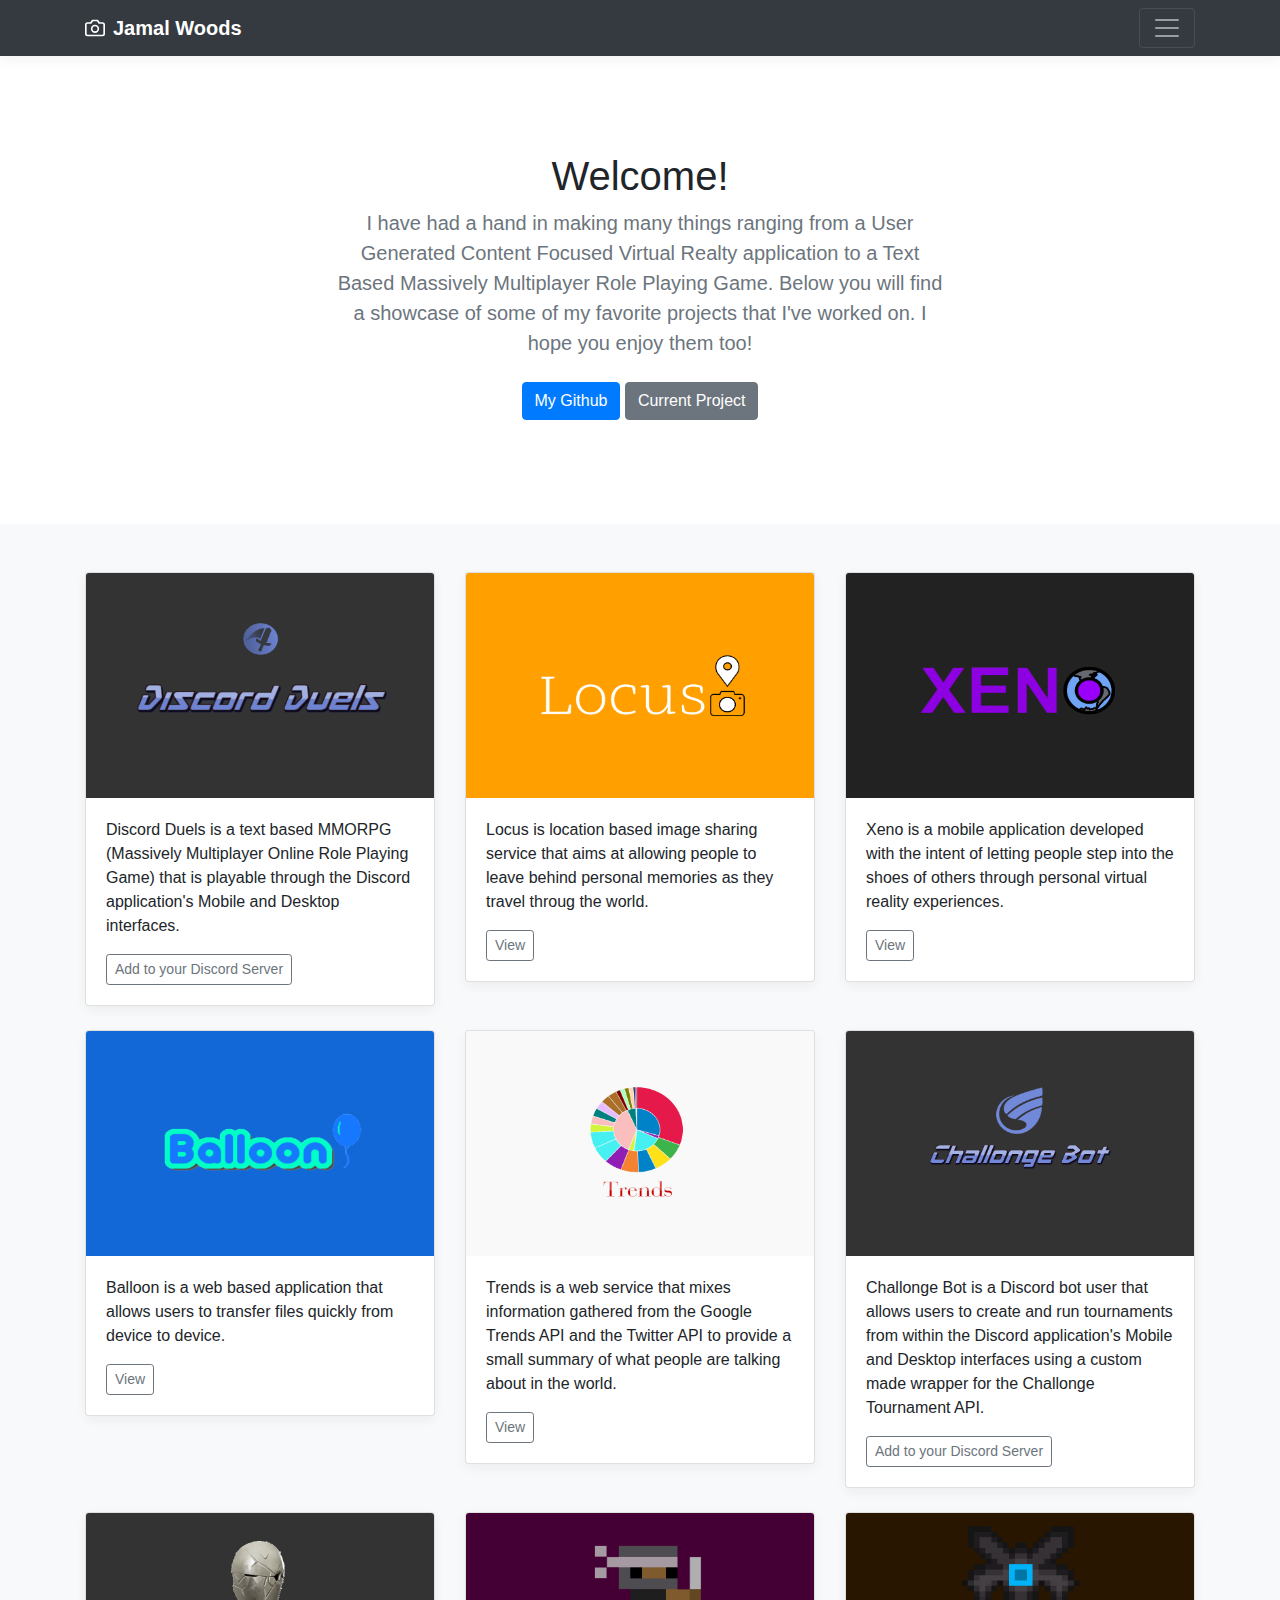
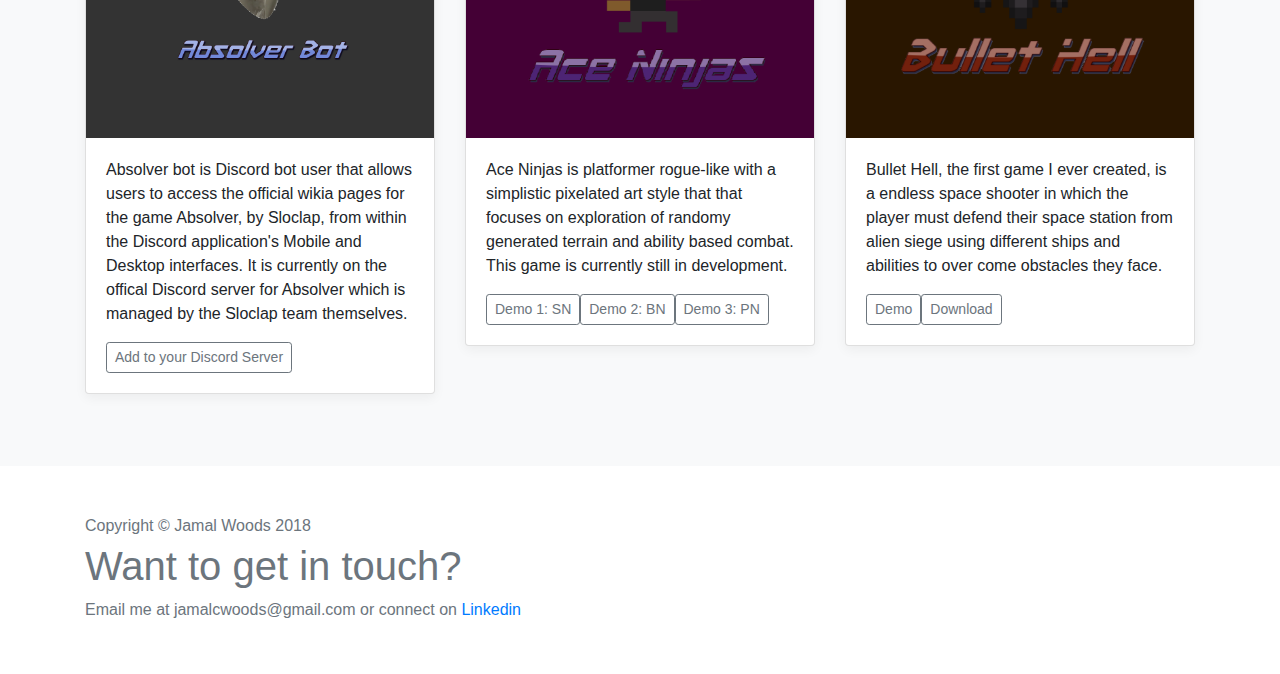
<file: Album example for Bootstrap.html>
<!DOCTYPE html>
<!-- saved from url=(0050)https://getbootstrap.com/docs/4.0/examples/album/# -->
<html lang="en"><head><meta http-equiv="Content-Type" content="text/html; charset=UTF-8">
    
    <meta name="viewport" content="width=device-width, initial-scale=1, shrink-to-fit=no">
    <meta name="description" content="">
    <meta name="author" content="">
    <link rel="icon" href="https://getbootstrap.com/favicon.ico">

    <title>Jamal Woods</title>

    <!-- Bootstrap core CSS -->
    <link href="./Album example for Bootstrap_files/bootstrap.min.css" rel="stylesheet">

    <!-- Custom styles for this template -->
    <link href="./Album example for Bootstrap_files/album.css" rel="stylesheet">
  </head>

  <body>

    <header>
      <div class="bg-dark collapse" id="navbarHeader" style="">
        <div class="container">
          <div class="row">
            <div class="col-sm-8 col-md-7 py-4">
              <h4 class="text-white">Hi there!</h4>
              <p class="text-muted">Welcome to my personal website where I showcase some of the things I've been working on in the recent years. I hope you enjoy exploring!</p>
            </div>
            <div class="col-sm-4 offset-md-1 py-4">
              <h4 class="text-white">Contact</h4>
              <ul class="list-unstyled">
                <li><a href="https://www.linkedin.com/in/jamal-w-549693125/" class="text-white">Connect on Linkedin</a></li>
                <li><a href="https://getbootstrap.com/docs/4.0/examples/album/#" class="text-white">Email me</a></li>
              </ul>
            </div>
          </div>
        </div>
      </div>
      <div class="navbar navbar-dark bg-dark box-shadow">
        <div class="container d-flex justify-content-between">
          <a href="https://getbootstrap.com/docs/4.0/examples/album/#" class="navbar-brand d-flex align-items-center">
            <svg xmlns="http://www.w3.org/2000/svg" width="20" height="20" viewBox="0 0 24 24" fill="none" stroke="currentColor" stroke-width="2" stroke-linecap="round" stroke-linejoin="round" class="mr-2"><path d="M23 19a2 2 0 0 1-2 2H3a2 2 0 0 1-2-2V8a2 2 0 0 1 2-2h4l2-3h6l2 3h4a2 2 0 0 1 2 2z"></path><circle cx="12" cy="13" r="4"></circle></svg>
            <strong>Jamal Woods</strong>
          </a>
          <button class="navbar-toggler collapsed" type="button" data-toggle="collapse" data-target="#navbarHeader" aria-controls="navbarHeader" aria-expanded="false" aria-label="Toggle navigation">
            <span class="navbar-toggler-icon"></span>
          </button>
        </div>
      </div>
    </header>

    <main role="main">

      <section class="jumbotron text-center">
        <div class="container">
          <h1 class="jumbotron-heading">Welcome! </h1>
          <p class="lead text-muted">I have had a hand in making many things ranging from a User Generated Content Focused Virtual Realty application to a Text Based Massively Multiplayer Role Playing Game. Below you will find a showcase of some of my favorite projects that I've worked on. I hope you enjoy them too!</p>
          <p>
            <a href="https://github.com/Darkspine77" class="btn btn-primary my-2">My Github</a>
            <a href="https://discordbots.org/bot/292789588399751168" class="btn btn-secondary my-2">Current Project</a>
          </p>
        </div>
      </section>

      <div class="album py-5 bg-light">
        <div class="container">

          <div class="row">
            <div class="col-md-4">
              <div class="card mb-4 box-shadow">
                <img class="card-img-top" style="height: 225px; width: 100%; display: block;" src="images/Discord%20Duels%20Icon.png" data-holder-rendered="true">
                <div class="card-body">
                  <p class="card-text">Discord Duels is a text based MMORPG (Massively Multiplayer Online Role Playing Game) that is playable through the Discord application's Mobile and Desktop interfaces.</p>
                  <div class="d-flex justify-content-between align-items-center">
                    <div class="btn-group">
                        <a href="https://discordapp.com/oauth2/authorize?client_id=292789588399751168&scope=bot&permissions=268436480">
                            <button type="button" class="btn btn-sm btn-outline-secondary">Add to your Discord Server</button>
                        </a>
                    </div>
                  </div>
                </div>
              </div>
            </div>
            <div class="col-md-4">    
              <div class="card mb-4 box-shadow">
                <img class="card-img-top" style="height: 225px; width: 100%; display: block;" src="images/Locus.png" data-holder-rendered="true">
                <div class="card-body">
                  <p class="card-text">Locus is location based image sharing service that aims at allowing people to leave behind personal memories as they travel throug the world.</p>
                  <div class="d-flex justify-content-between align-items-center">
                    <div class="btn-group">
                        <a href="https://darkspine77.github.io/Locus/">
                            <button type="button" class="btn btn-sm btn-outline-secondary">View</button>
                        </a>
                    </div>
                  </div>
                </div>
              </div>
            </div>
            <div class="col-md-4">    
              <div class="card mb-4 box-shadow">
                <img class="card-img-top" style="height: 225px; width: 100%; display: block;" src="images/Xeno.png" data-holder-rendered="true">
                <div class="card-body">
                  <p class="card-text">Xeno is a mobile application developed with the intent of letting people step into the shoes of others through personal virtual reality experiences.</p>
                  <div class="d-flex justify-content-between align-items-center">
                    <div class="btn-group">
                        <a href="https://darkspine77.github.io/Balloon/">
                            <button type="button" class="btn btn-sm btn-outline-secondary">View</button>
                        </a>
                    </div>
                  </div>
                </div>
              </div>
            </div>
            <div class="col-md-4">    
              <div class="card mb-4 box-shadow">
                <img class="card-img-top" style="height: 225px; width: 100%; display: block;" src="images/Balloon.png" data-holder-rendered="true">
                <div class="card-body">
                  <p class="card-text">Balloon is a web based application that allows users to transfer files quickly from device to device.</p>
                  <div class="d-flex justify-content-between align-items-center">
                    <div class="btn-group">
                        <a href="https://darkspine77.github.io/Balloon/">
                            <button type="button" class="btn btn-sm btn-outline-secondary">View</button>
                        </a>
                    </div>
                  </div>
                </div>
              </div>
            </div>
            <div class="col-md-4">    
              <div class="card mb-4 box-shadow">
                <img class="card-img-top" style="height: 225px; width: 100%; display: block;" src="images/Trends.png" data-holder-rendered="true">
                <div class="card-body">
                  <p class="card-text">Trends is a web service that mixes information gathered from the Google Trends API and the Twitter API to provide a small summary of what people are talking about in the world.</p>
                  <div class="d-flex justify-content-between align-items-center">
                    <div class="btn-group">
                        <a href="https://darkspine77.github.io/Trends/">
                            <button type="button" class="btn btn-sm btn-outline-secondary">View</button>
                        </a>
                    </div>
                  </div>
                </div>
              </div>
            </div>
            <div class="col-md-4">    
              <div class="card mb-4 box-shadow">
                <img class="card-img-top" style="height: 225px; width: 100%; display: block;" src="images/ChallongeBot.png" data-holder-rendered="true">
                <div class="card-body">
                  <p class="card-text">Challonge Bot is a Discord bot user that allows users to create and run tournaments from within the Discord application's Mobile and Desktop interfaces using a custom made wrapper for the Challonge Tournament API.</p>
                  <div class="d-flex justify-content-between align-items-center">
                    <div class="btn-group">
                        <a href="https://discordapp.com/oauth2/authorize?&client_id=290328152637702144&scope=bot&permissions=12659727">
                            <button type="button" class="btn btn-sm btn-outline-secondary">Add to your Discord Server</button>
                        </a>
                    </div>
                  </div>
                </div>
              </div>
            </div>
            <div class="col-md-4">    
              <div class="card mb-4 box-shadow">
                <img class="card-img-top" style="height: 225px; width: 100%; display: block;" src="images/AbsolverBot.png" data-holder-rendered="true">
                <div class="card-body">
                  <p class="card-text">Absolver bot is Discord bot user that allows users to access the official wikia pages for the game Absolver, by Sloclap, from within the Discord application's Mobile and Desktop interfaces. It is currently on the offical Discord server for Absolver which is managed by the Sloclap team themselves.</p>
                  <div class="d-flex justify-content-between align-items-center">
                    <div class="btn-group">
                        <a href="https://discordapp.com/oauth2/authorize?client_id=353729569280491520&scope=bot&permissions=3072">
                            <button type="button" class="btn btn-sm btn-outline-secondary">Add to your Discord Server</button>
                        </a>
                    </div>
                  </div>
                </div>
              </div>
            </div>
            <div class="col-md-4">    
              <div class="card mb-4 box-shadow">
                <img class="card-img-top" style="height: 225px; width: 100%; display: block;" src="images/Ace%20Ninjas.png" data-holder-rendered="true">
                <div class="card-body">
                  <p class="card-text">Ace Ninjas is platformer rogue-like with a simplistic pixelated art style that that focuses on exploration of randomy generated terrain and ability based combat. This game is currently still in development.</p>
                  <div class="d-flex justify-content-between align-items-center">
                    <div class="btn-group">
                        <a href="https://streamable.com/bls8n">
                            <button type="button" class="btn btn-sm btn-outline-secondary">Demo 1: SN</button>
                        </a>
                        <a href="hhttps://streamable.com/ygk45">
                            <button type="button" class="btn btn-sm btn-outline-secondary">Demo 2: BN</button>
                        </a>
                        <a href="https://streamable.com/uyiv1">
                            <button type="button" class="btn btn-sm btn-outline-secondary">Demo 3: PN</button>
                        </a>
                    </div>
                  </div>
                </div>
              </div>
            </div>
            <div class="col-md-4">    
              <div class="card mb-4 box-shadow">
                <img class="card-img-top" style="height: 225px; width: 100%; display: block;" src="images/Bullet%20Hell.png" data-holder-rendered="true">
                <div class="card-body">
                  <p class="card-text">Bullet Hell, the first game I ever created, is a endless space shooter in which the player must defend their space station from alien siege using different ships and abilities to over come obstacles they face.</p>
                  <div class="d-flex justify-content-between align-items-center">
                    <div class="btn-group">
                        <a href="https://streamable.com/klqp6">
                            <button type="button" class="btn btn-sm btn-outline-secondary">Demo</button>
                        </a>
                        <a href="https://darkspine77.itch.io/bullet-hell">
                            <button type="button" class="btn btn-sm btn-outline-secondary">Download</button>
                        </a>
                    </div>
                  </div>
                </div>
              </div>
            </div>
          </div>
        </div>
      </div>

    </main>

    <footer class="text-muted">
      <div class="container">
        <p class="float-right">
          <p>Copyright © Jamal Woods 2018</p>
        </p>
        <h1>Want to get in touch?</h1>
        <p>Email me at jamalcwoods@gmail.com or connect on <a href="https://www.linkedin.com/in/jamal-w-549693125/"> Linkedin</a></p>
      </div>
    </footer>

    <!-- Bootstrap core JavaScript
    ================================================== --> 
    <!-- Placed at the end of the document so the pages load faster -->
    <script src="./Album example for Bootstrap_files/jquery-3.2.1.slim.min.js.download" integrity="sha384-KJ3o2DKtIkvYIK3UENzmM7KCkRr/rE9/Qpg6aAZGJwFDMVNA/GpGFF93hXpG5KkN" crossorigin="anonymous"></script>
    <script>window.jQuery || document.write('<script src="../../../../assets/js/vendor/jquery-slim.min.js"><\/script>')</script>
    <script src="./Album example for Bootstrap_files/popper.min.js.download"></script>
    <script src="./Album example for Bootstrap_files/bootstrap.min.js.download"></script>
    <script src="./Album example for Bootstrap_files/holder.min.js.download"></script>
  

<svg xmlns="http://www.w3.org/2000/svg" width="348" height="226" viewBox="0 0 348 226" preserveAspectRatio="none" style="display: none; visibility: hidden; position: absolute; top: -100%; left: -100%;"><defs><style type="text/css"></style></defs><text x="0" y="17" style="font-weight:bold;font-size:17pt;font-family:Arial, Helvetica, Open Sans, sans-serif">Thumbnail</text></svg></body><style id="stylish-1" class="stylish" type="text/css">/* Google Docs Dark UI by UGoBoom         */
/* Version 1.0                            */
/* Published Oct 26 2015                  */
/* Aesthetic inspired by Vertex-gtk theme */

@namespace url(http://www.w3.org/1999/xhtml);</style></html>
</file>
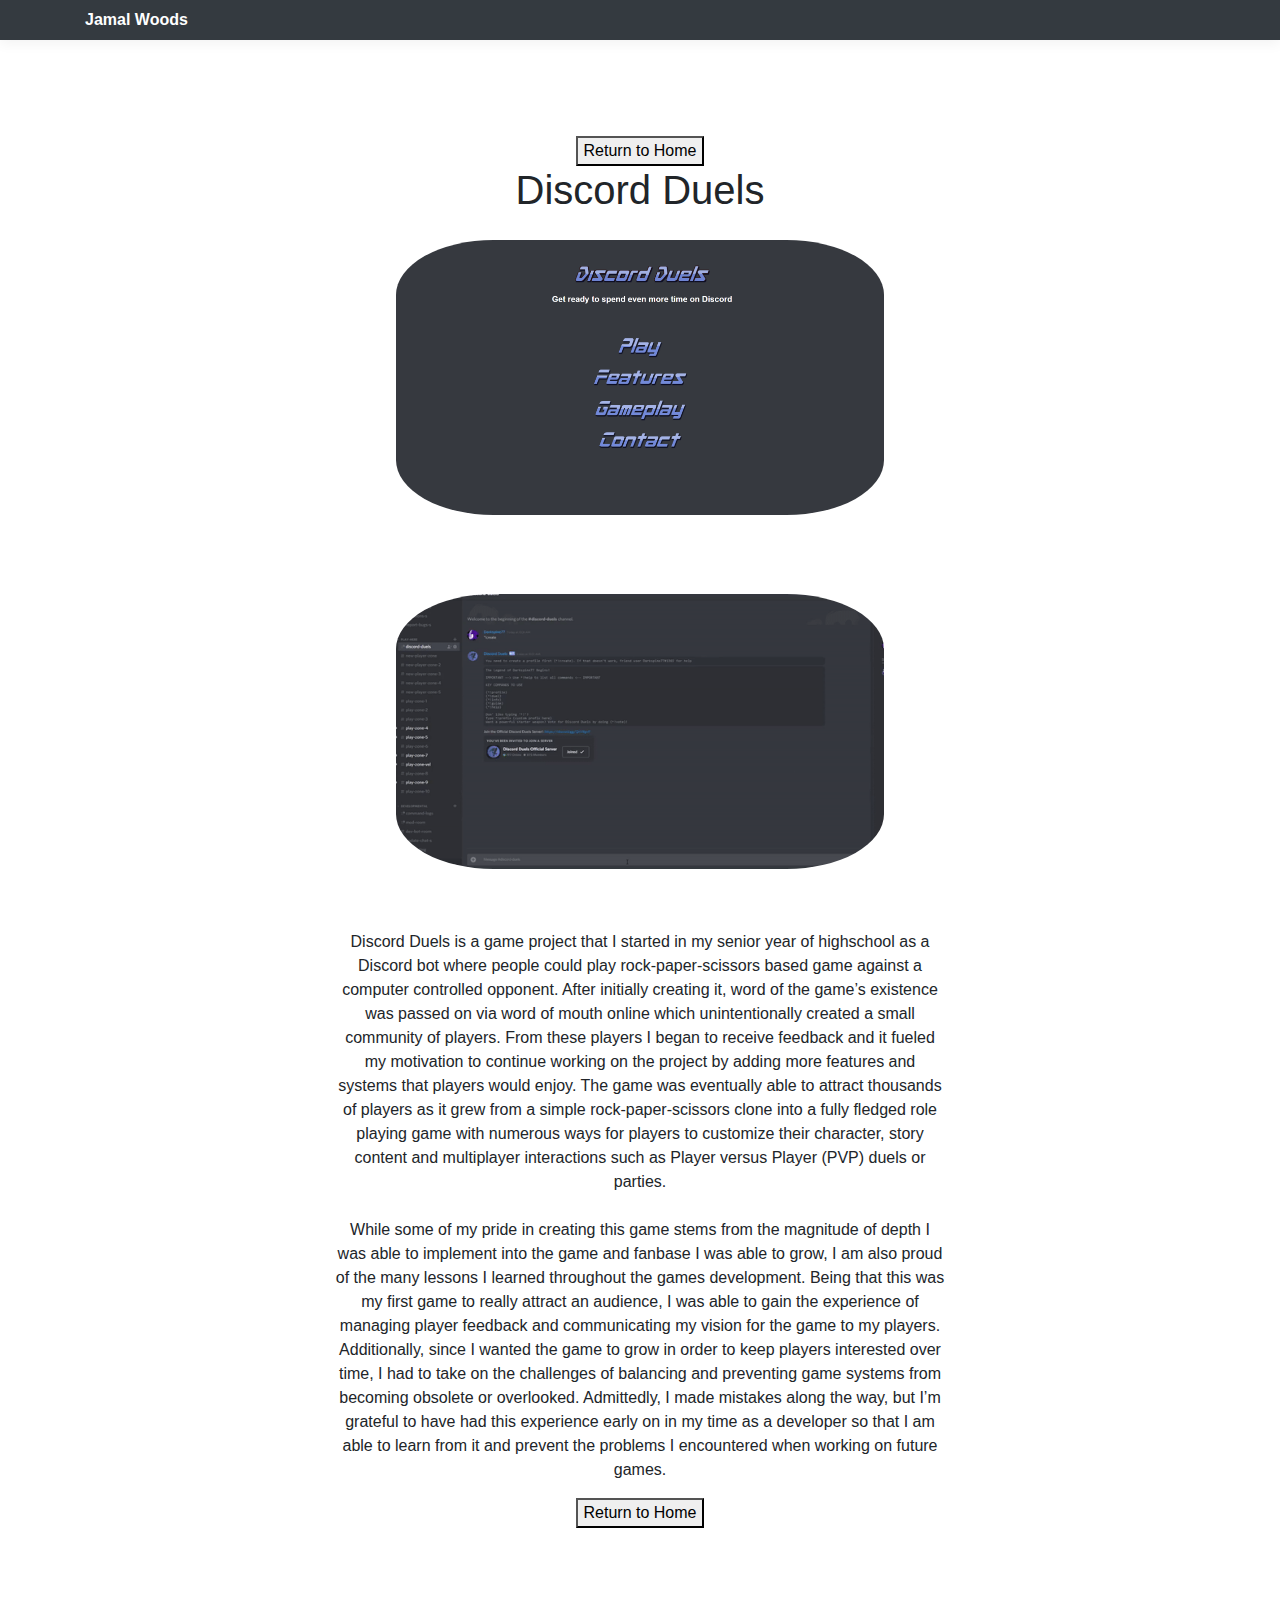
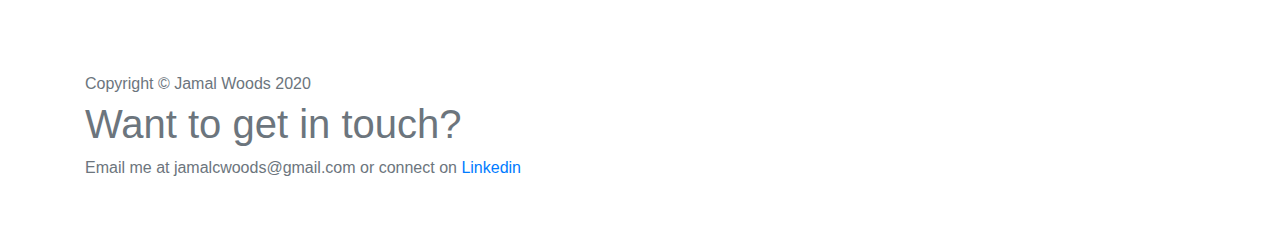
<file: DiscordDuels.html>
<!DOCTYPE html>
<!-- saved from url=(0050)https://getbootstrap.com/docs/4.0/examples/album/# -->
<html lang="en"><head><meta http-equiv="Content-Type" content="text/html; charset=UTF-8">
    
    <meta name="viewport" content="width=device-width, initial-scale=1, shrink-to-fit=no">
    <meta name="description" content="">
    <meta name="author" content="">
    <link rel="icon" href="https://getbootstrap.com/favicon.ico">
    <link rel="shortcut icon" type="image/ico" href="assets/favo.ico"/>
    <title>Jamal Woods</title>

    <!-- Bootstrap core CSS -->
    <link href="./Album example for Bootstrap_files/bootstrap.min.css" rel="stylesheet">

    <!-- Custom styles for this template -->
    <link href="./Album example for Bootstrap_files/album.css" rel="stylesheet">
  </head>

  <body>

    <header>
      <div class="bg-dark collapse" id="navbarHeader" style="">
        <div class="container">
          <div class="row">
            <div class="col-sm-8 col-md-7 py-4">
              <h4 class="text-white">Hi there!</h4> 
              <p class="text-muted">Welcome to my personal website where I showcase some of the things I've been working on in the recent years. I hope you enjoy exploring!</p>
            </div>
            <div class="col-sm-4 offset-md-1 py-4">
              <h4 class="text-white">Contact</h4>
              <ul class="list-unstyled">
                <li><a href="https://www.linkedin.com/in/jamal-w-549693125/" class="text-white">Connect on Linkedin</a></li>
                <li><a href="mailto:jamalcwoods@gmail.com" class="text-white">Email me</a></li>
              </ul>
            </div>
          </div>
        </div>
      </div>
      <div class="navbar navbar-dark bg-dark box-shadow">
        <div class="container d-flex justify-content-between">
          <div class="text-white">
            <strong>Jamal Woods</strong>
          </div>
        </div>
      </div>
    </header>
    <main role="main">
        <section class="jumbotron text-center">
          <div class="container">
            <a href="./index.html"><button class="returnHome">Return to Home</button></a>
            <h1 class="jumbotron-heading">Discord Duels</h1>
            <img style="width: 80%;margin-top: 3%;margin-bottom: 10%;border-radius: 20%;" src ="assets/stills/dd.png">
            <img style="width: 80%;margin-top: 3%;margin-bottom: 10%;border-radius: 20%;" src ="assets/gifs/dd.gif">
            <p class="aboutText">
               Discord Duels is a game project that I started in my senior year of highschool as a Discord bot where people could play rock-paper-scissors based game against a computer controlled opponent. After initially creating it, word of the game’s existence was passed on via word of mouth online which unintentionally created a small community of players. From these players I began to receive feedback and it fueled my motivation to continue working on the project by adding more features and systems that players would enjoy. The game was eventually able to attract thousands of players as it grew from a simple rock-paper-scissors clone into a fully fledged role playing game with numerous ways for players to customize their character, story content and multiplayer interactions such as Player versus Player (PVP) duels or parties. 
              <br><br>
              While some of my pride in creating this game stems from the magnitude of depth I was able to implement into the game and fanbase I was able to grow, I am also proud of the many lessons I learned throughout the games development. Being that this was my first game to really attract an audience, I was able to gain the experience of managing player feedback and communicating my vision for the game to my players. Additionally, since I wanted the game to grow in order to keep players interested over time, I had to take on the challenges of balancing and preventing game systems from becoming obsolete or overlooked. Admittedly, I made mistakes along the way, but I’m grateful to have had this experience early on in my time as a developer so that I am able to learn from it and prevent the problems I encountered when working on future games.
            </p>
            <a href="./index.html"><button class="returnHome">Return to Home</button></a>
            
        </div>
    </main> 
    <footer class="text-muted">
      <div class="container">
        <p class="float-right">
          <p>Copyright © Jamal Woods 2020</p>
        </p>
        <h1>Want to get in touch?</h1>
        <p>Email me at jamalcwoods@gmail.com or connect on <a href="https://www.linkedin.com/in/jamal-w-549693125/"> Linkedin</a></p>
      </div>
    </footer>

    <!-- Bootstrap core JavaScript
    ================================================== --> 
    <!-- Placed at the end of the document so the pages load faster -->
    <script src="./Album example for Bootstrap_files/jquery-3.2.1.slim.min.js.download" integrity="sha384-KJ3o2DKtIkvYIK3UENzmM7KCkRr/rE9/Qpg6aAZGJwFDMVNA/GpGFF93hXpG5KkN" crossorigin="anonymous"></script>
    <script>window.jQuery || document.write('<script src="../../../../assets/js/vendor/jquery-slim.min.js"><\/script>')</script>
    <script src="./Album example for Bootstrap_files/popper.min.js.download"></script>
    <script src="./Album example for Bootstrap_files/bootstrap.min.js.download"></script>
    <script src="./Album example for Bootstrap_files/holder.min.js.download"></script>
  

<svg xmlns="http://www.w3.org/2000/svg" width="348" height="226" viewBox="0 0 348 226" preserveAspectRatio="none" style="display: none; visibility: hidden; position: absolute; top: -100%; left: -100%;"><defs><style type="text/css"></style></defs><text x="0" y="17" style="font-weight:bold;font-size:17pt;font-family:Arial, Helvetica, Open Sans, sans-serif">Thumbnail</text></svg></body><style id="stylish-1" class="stylish" type="text/css">/* Google Docs Dark UI by UGoBoom         */
/* Version 1.0                            */
/* Published Oct 26 2015                  */
/* Aesthetic inspired by Vertex-gtk theme */

@namespace url(http://www.w3.org/1999/xhtml);</style></html>
</file>
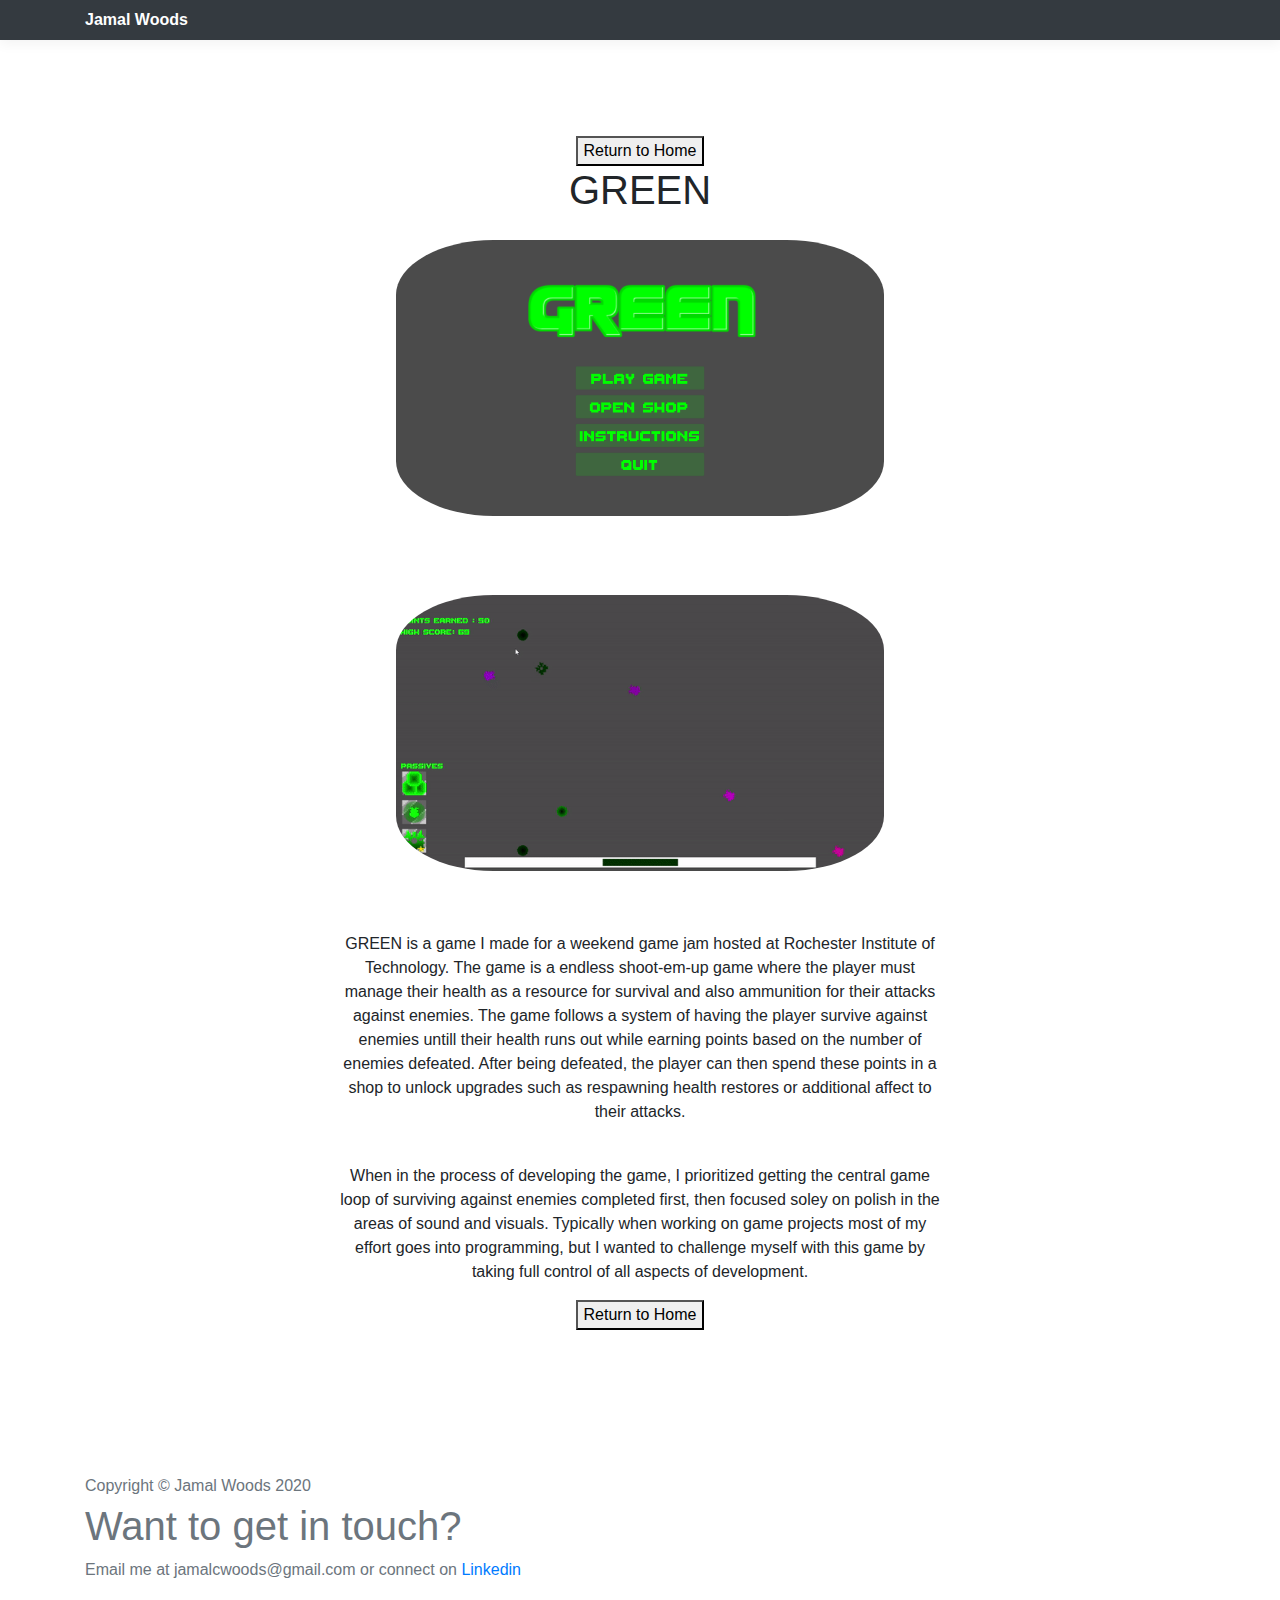
<file: Green.html>
<!DOCTYPE html>
<!-- saved from url=(0050)https://getbootstrap.com/docs/4.0/examples/album/# -->
<html lang="en"><head><meta http-equiv="Content-Type" content="text/html; charset=UTF-8">
    
    <meta name="viewport" content="width=device-width, initial-scale=1, shrink-to-fit=no">
    <meta name="description" content="">
    <meta name="author" content="">
    <link rel="icon" href="https://getbootstrap.com/favicon.ico">
    <link rel="shortcut icon" type="image/ico" href="assets/favo.ico"/>
    <title>Jamal Woods</title>

    <!-- Bootstrap core CSS -->
    <link href="./Album example for Bootstrap_files/bootstrap.min.css" rel="stylesheet">

    <!-- Custom styles for this template -->
    <link href="./Album example for Bootstrap_files/album.css" rel="stylesheet">
  </head>

  <body>

    <header>
      <div class="bg-dark collapse" id="navbarHeader" style="">
        <div class="container">
          <div class="row">
            <div class="col-sm-8 col-md-7 py-4">
              <h4 class="text-white">Hi there!</h4> 
              <p class="text-muted">Welcome to my personal website where I showcase some of the things I've been working on in the recent years. I hope you enjoy exploring!</p>
            </div>
            <div class="col-sm-4 offset-md-1 py-4">
              <h4 class="text-white">Contact</h4>
              <ul class="list-unstyled">
                <li><a href="https://www.linkedin.com/in/jamal-w-549693125/" class="text-white">Connect on Linkedin</a></li>
                <li><a href="mailto:jamalcwoods@gmail.com" class="text-white">Email me</a></li>
              </ul>
            </div>
          </div>
        </div>
      </div>
      <div class="navbar navbar-dark bg-dark box-shadow">
        <div class="container d-flex justify-content-between">
          <div class="text-white">
            <strong>Jamal Woods</strong>
          </div>
        </div>
      </div>
    </header>
    <main role="main">
        <section class="jumbotron text-center">
          <div class="container">
            <a href="./index.html"><button class="returnHome">Return to Home</button></a>
            <h1 class="jumbotron-heading">GREEN</h1>
            <img style="width: 80%;margin-top: 3%;margin-bottom: 10%;border-radius: 20%;" src ="assets/stills/green.png">
            <img style="width: 80%;margin-top: 3%;margin-bottom: 10%;border-radius: 20%;" src ="assets/gifs/green.gif">
            <p class="aboutText">
                GREEN is a game I made for a weekend game jam hosted at Rochester Institute of Technology. The game is a endless shoot-em-up game where the player must manage their health as a resource for survival and also ammunition for their attacks against enemies. 
                The game follows a system of having the player survive against enemies untill their health runs out while earning points based on the number of enemies defeated. After being defeated, the player can then spend these points in a shop to unlock upgrades such as respawning health restores or additional affect to their attacks. 
            </p>
            <br>
            <p class="aboutText">
              When in the process of developing the game, I prioritized getting the central game loop of surviving against enemies completed first, then focused soley on polish in the areas of sound and visuals. Typically when working on game projects most of my effort goes into programming, but I wanted to challenge myself with this game by taking full control of all aspects of development.
            </p>
            <a href="./index.html"><button class="returnHome">Return to Home</button></a>
        </div>
    </main> 
    <footer class="text-muted">
      <div class="container">
        <p class="float-right">
          <p>Copyright © Jamal Woods 2020</p>
        </p>
        <h1>Want to get in touch?</h1>
        <p>Email me at jamalcwoods@gmail.com or connect on <a href="https://www.linkedin.com/in/jamal-w-549693125/"> Linkedin</a></p>
      </div>
    </footer>

    <!-- Bootstrap core JavaScript
    ================================================== --> 
    <!-- Placed at the end of the document so the pages load faster -->
    <script src="./Album example for Bootstrap_files/jquery-3.2.1.slim.min.js.download" integrity="sha384-KJ3o2DKtIkvYIK3UENzmM7KCkRr/rE9/Qpg6aAZGJwFDMVNA/GpGFF93hXpG5KkN" crossorigin="anonymous"></script>
    <script>window.jQuery || document.write('<script src="../../../../assets/js/vendor/jquery-slim.min.js"><\/script>')</script>
    <script src="./Album example for Bootstrap_files/popper.min.js.download"></script>
    <script src="./Album example for Bootstrap_files/bootstrap.min.js.download"></script>
    <script src="./Album example for Bootstrap_files/holder.min.js.download"></script>
  

<svg xmlns="http://www.w3.org/2000/svg" width="348" height="226" viewBox="0 0 348 226" preserveAspectRatio="none" style="display: none; visibility: hidden; position: absolute; top: -100%; left: -100%;"><defs><style type="text/css"></style></defs><text x="0" y="17" style="font-weight:bold;font-size:17pt;font-family:Arial, Helvetica, Open Sans, sans-serif">Thumbnail</text></svg></body><style id="stylish-1" class="stylish" type="text/css">/* Google Docs Dark UI by UGoBoom         */
/* Version 1.0                            */
/* Published Oct 26 2015                  */
/* Aesthetic inspired by Vertex-gtk theme */

@namespace url(http://www.w3.org/1999/xhtml);</style></html>
</file>
<file: Album example for Bootstrap_files/album.css>
:root {
  --jumbotron-padding-y: 3rem;
}

.jumbotron {
  padding-top: var(--jumbotron-padding-y);
  padding-bottom: var(--jumbotron-padding-y);
  margin-bottom: 0;
  background-color: #fff;
}
@media (min-width: 768px) {
  .jumbotron {
    padding-top: calc(var(--jumbotron-padding-y) * 2);
    padding-bottom: calc(var(--jumbotron-padding-y) * 2);
  }
}

.jumbotron p:last-child {
  margin-bottom: 0;
}

.jumbotron-heading {
  font-weight: 300;
}

.jumbotron .container {
  max-width: 40rem;
}

footer {
  padding-top: 3rem;
  padding-bottom: 3rem;
}

footer p {
  margin-bottom: .25rem;
}

.box-shadow { box-shadow: 0 .25rem .75rem rgba(0, 0, 0, .05); }
</file>
